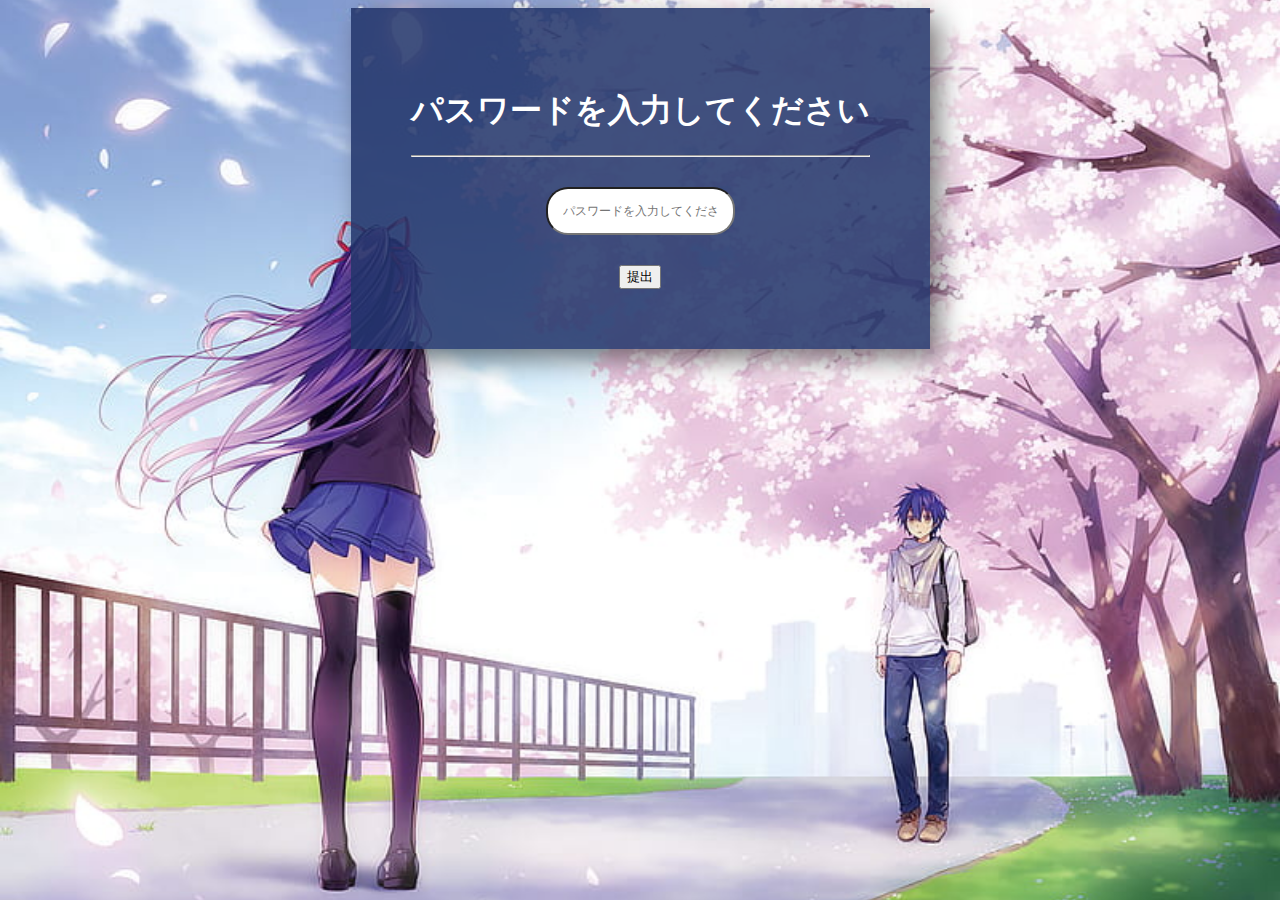
<file: index.html>
<!DOCTYPE html>
<html>
    <head>
        <link rel="stylesheet" href="style.css"/>
        <meta charset="UTF-8"></meta>
        <title>Entrance</title>
    </head>
    <body>
        
        <form action="next.html" class="login">
        <h1>パスワードを入力してください</h1>
        <hr>
           <!--password enter-->
           <input type="password" id="pw" name="pw"required placeholder="パスワードを入力してください">
           <button onclick="passcheck()">提出</button>
           <script src="pw.js"></script>
           
           <br> 
           
        </form>
    </body>
</html>
</file>
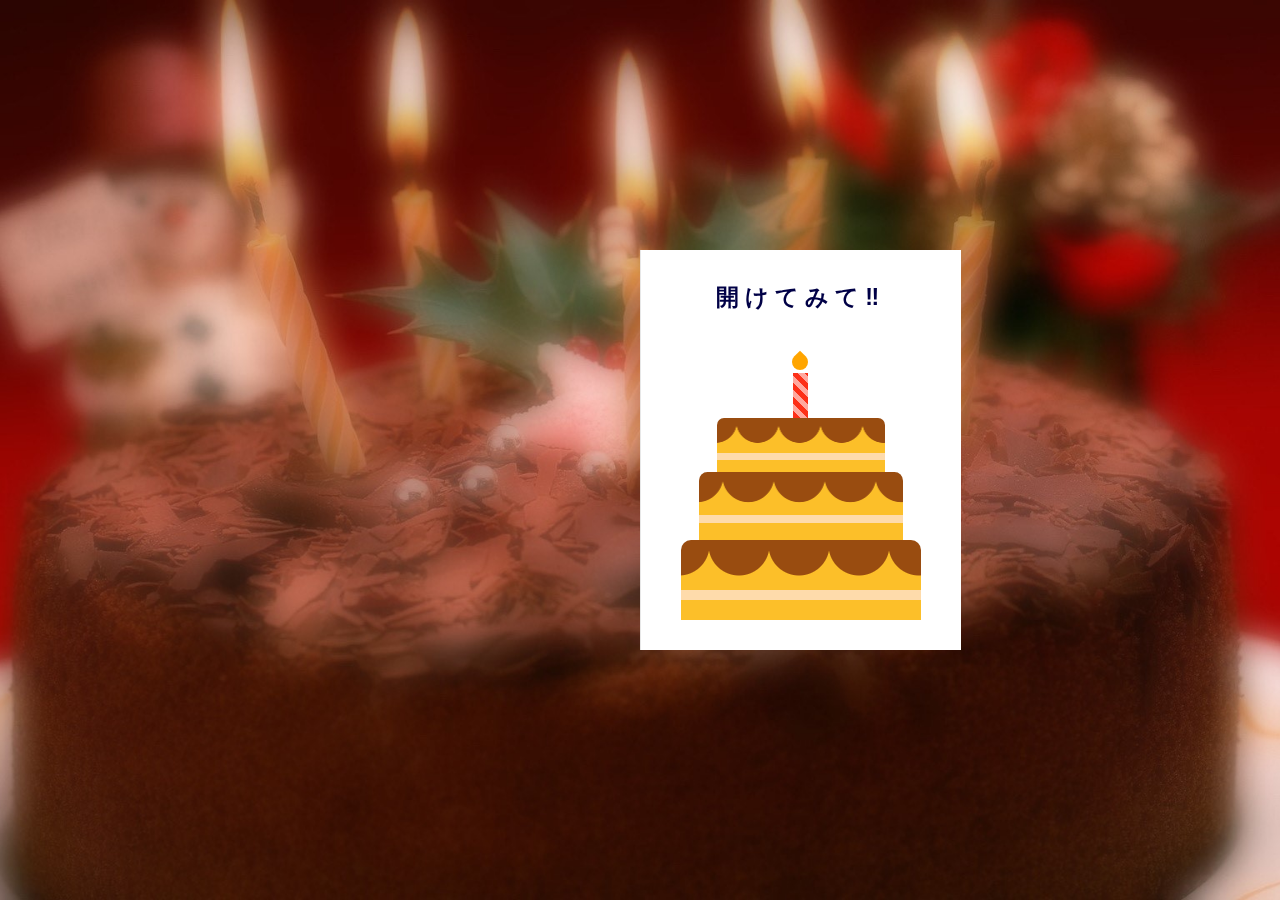
<file: next.html>
<!DOCTYPE html>
<html>
    <head>
        <meta charset="UTF-8"></meta>
        <title>Happy Birthday!</title>
        <link
      href="https://fonts.googleapis.com/css2?family=Poppins&display=swap"
      rel="stylesheet"
      />
      <link rel="stylesheet" href="style2.css" />
  </head>
    
    <body>
        <div class="card">
            <div class="outside">
              <div class="front">
                <p><b>開けてみて‼</b></p><br>
                <div class="cake">
                  <div class="top-layer" 20px></div>
                  <div class="middle-layer"20px></div>
                  <div class="bottom-layer" 20px></div>
                  <div class="candle"20px></div>
                </div>
              </div>
              <div class="back"></div>
            </div>
            <div class="inside">
              <b>お<i>誕生日</i><br>おめでとうございます！</b><br>ハリー先生
              <img src="cake.jpg" height="120px">
              
            

        <!--photo & link-->
        <i>ミニーより</i><a href="index.html">もどる</a> 

       
        

    </body>
    </html>
</file>
<file: style.css>
body{
    font-family: Roboto;
    background-color: rgba(223, 149, 255, 0.829);
    background-image: url("tohka.jpg");
    background-position: center;
    background-repeat: no-repeat;
    background-size: cover;
    background-attachment: fixed;
    display: flex;
    align-items: center;
    justify-content: center;
}

.login{
    background-color: #213369db;
    color:white;
    padding: 60px;
    box-shadow: 10px 10px 25px #00000080;
    text-align: center;
}

.login input {
    display:block;
    margin: 30px auto;
    text-align: center;
    padding: 15px;
    font-size: 12px;
    border-radius: 22px;
    outline: none;
    
}

.login input[type="password"]{
    border: 2px solid #3498b;
}
</file>
<file: style2.css>
* {
    padding: 0;
    margin: 0;
    box-sizing: border-box;
    font-family: "Poppins", sans-serif;
  }
  body {
    background-image:url("hbd.jpg");
    background-position: center;
    background-repeat: no-repeat;
    background-size: cover;
    background-attachment: fixed;
    display: flex;
    align-items: center;
    justify-content: center;
  }
  .card {
    width: 640px;
    height: 400px;
    position: absolute;
    margin: auto;
    left: 0;
    right: 0;
    top: 0;
    bottom: 0;
    -webkit-perspective: 1200px;
    perspective: 1200px;
    transition: 1s;
  }
  .card:hover {
    transform: rotate(-5deg);
  }
  .card:hover .outside {
    transform: rotateY(-130deg);
  }
  .outside,
  .inside {
    height: 100%;
    width: 50%;
    position: absolute;
    left: 50.1%;
  }
  .inside {
    background: linear-gradient(to right, #e7e7e7, #ffffff 30%);
    line-height: 3;
    padding: 0 20px;
    text-align: center;
    display: flex;
    flex-direction: column;
    justify-content: space-around;
    align-items: center;
    left: 50%;
  }
  .outside {
    -webkit-transform-style: preserve-3d;
    transform-style: preserve-3d;
    z-index: 1;
    transform-origin: left;
    transition: 2s;
    cursor: pointer;
  }
  .front,
  .back {
    height: 100%;
    width: 100%;
    position: absolute;
    -webkit-backface-visibility: hidden;
    backface-visibility: hidden;
    transform: rotateX(0deg);
  }
  .front {
    background-color: #ffffff;
  }
  .back {
    transform: rotateY(180deg);
    background: linear-gradient(to left, #e7e7e7, #ffffff 30%);
  }
  .cake {
    width: 100%;
    position: absolute;
    bottom: 30px;
  }
  .top-layer,
  .middle-layer,
  .bottom-layer {
    height: 80px;
    width: 240px;
    background-repeat: repeat;
    background-size: 60px 100px;
    background-position: 28px 0;
    background-image: linear-gradient(
        transparent 50px,
        #fedbab 50px,
        #fedbab 60px,
        transparent 60px
      ),
      radial-gradient(circle at 30px 5px, #994c10 30px, #fcbf29 31px);
    border-radius: 10px 10px 0 0;
    position: relative;
    margin: auto;
  }
  .middle-layer {
    transform: scale(0.85);
    top: 6px;
  }
  .top-layer {
    transform: scale(0.7);
    top: 26px;
  }
  .candle {
    height: 45px;
    width: 15px;
    background: repeating-linear-gradient(
      45deg,
      #fd3018 0,
      #fd3018 5px,
      #ffa89e 5px,
      #ffa89e 10px
    );
    position: absolute;
    margin: auto;
    left: 0;
    right: 0;
    bottom: 202px;
  }
  .candle:before {
    content: "";
    position: absolute;
    height: 16px;
    width: 16px;
    background-color: #ffa500;
    border-radius: 0 50% 50% 50%;
    bottom: 48px;
    transform: rotate(45deg);
    left: -1px;
  }
  .outside p {
    font-size: 23px;
    text-transform: uppercase;
    margin-top: 30px;
    text-align: center;
    letter-spacing: 6px;
    color: #000046;
  }
  .inside h1 {
    font-size: 120px;
    line-height: 120px;
  }
</file>
